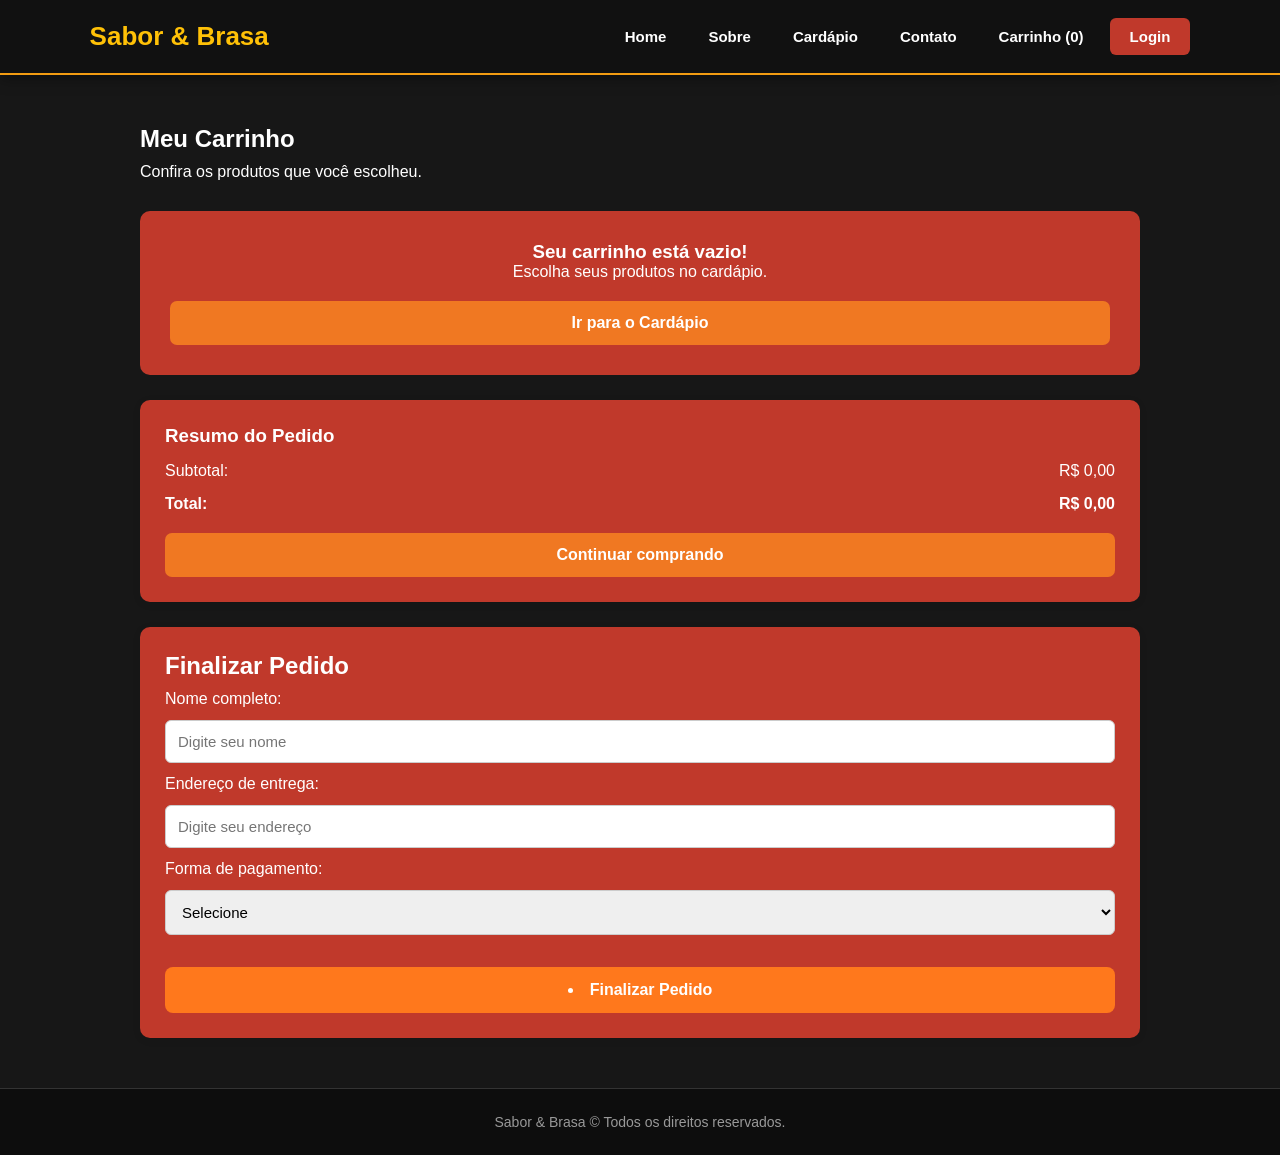
<file: carrinho.html>
<!DOCTYPE html>
<html lang="pt-BR">
<head>
    <meta charset="UTF-8">
    <meta name="viewport" content="width=device-width, initial-scale=1.0">
    <title>Carrinho - Sabor & Brasa</title>
    <link rel="stylesheet" href="carrinho.css">
     <link rel="stylesheet" href="Style2.css">
    <script src="carrinho.js" defer></script>
</head>
<body>

<header class="cabecalho">
    <div class="logo">
        <h1>Sabor & Brasa</h1>
    </div>

    <nav class="navegacao">
        <ul class="menu">
            <li><a href="index.html#home">Home</a></li>
            <li><a href="index.html#sobre">Sobre</a></li>
            <li><a href="cardapio.html">Cardápio</a></li>
            <li><a href="index.html#contato">Contato</a></li>
            <li><a href="carrinho.html">Carrinho (<span id="contadorCarrinho">0</span>)</a></li>
            <li><a href="index.html#modalLogin" class="btn-login">Login</a></li>
        </ul>
    </nav>
</header>

<main class="pagina-carrinho">

    <h2>Meu Carrinho</h2>
    <p>Confira os produtos que você escolheu.</p>

    <div id="itensCarrinho"></div>

    <div class="resumo-carrinho">
        <h3>Resumo do Pedido</h3>

        <div class="linha-total">
            <span>Subtotal:</span>
            <span id="subtotalCarrinho">R$ 0,00</span>
        </div>

        <div class="linha-total">
            <strong>Total:</strong>
            <strong id="totalCarrinho">R$ 0,00</strong>
        </div>

        <a href="cardapio.html" class="btn-voltar">
            Continuar comprando
        </a>
    </div>

    <section class="finalizar-compra">
        <h2>Finalizar Pedido</h2>

        <form id="formFinalizar">

            <label for="nomeCliente">Nome completo:</label>
            <input
                type="text"
                id="nomeCliente"
                placeholder="Digite seu nome"
                required
            >

            <label for="enderecoCliente">Endereço de entrega:</label>
            <input
                type="text"
                id="enderecoCliente"
                placeholder="Digite seu endereço"
                required
            >

            <label for="pagamentoCliente">Forma de pagamento:</label>
            <select id="pagamentoCliente" required>
                <option value="">Selecione</option>
                <option value="PIX">PIX</option>
                <option value="Cartão">Cartão</option>
                <option value="Dinheiro">Dinheiro</option>
            </select>

            <button type="submit" class="btn-finalizar">
            <li><a href="confirmacao.html"></a>Finalizar Pedido</li>
            </button>

        </form>
    </section>

</main>

<footer class="rodape">
    <p>Sabor & Brasa &copy; Todos os direitos reservados.</p>
</footer>

</body>
</html>
</file>
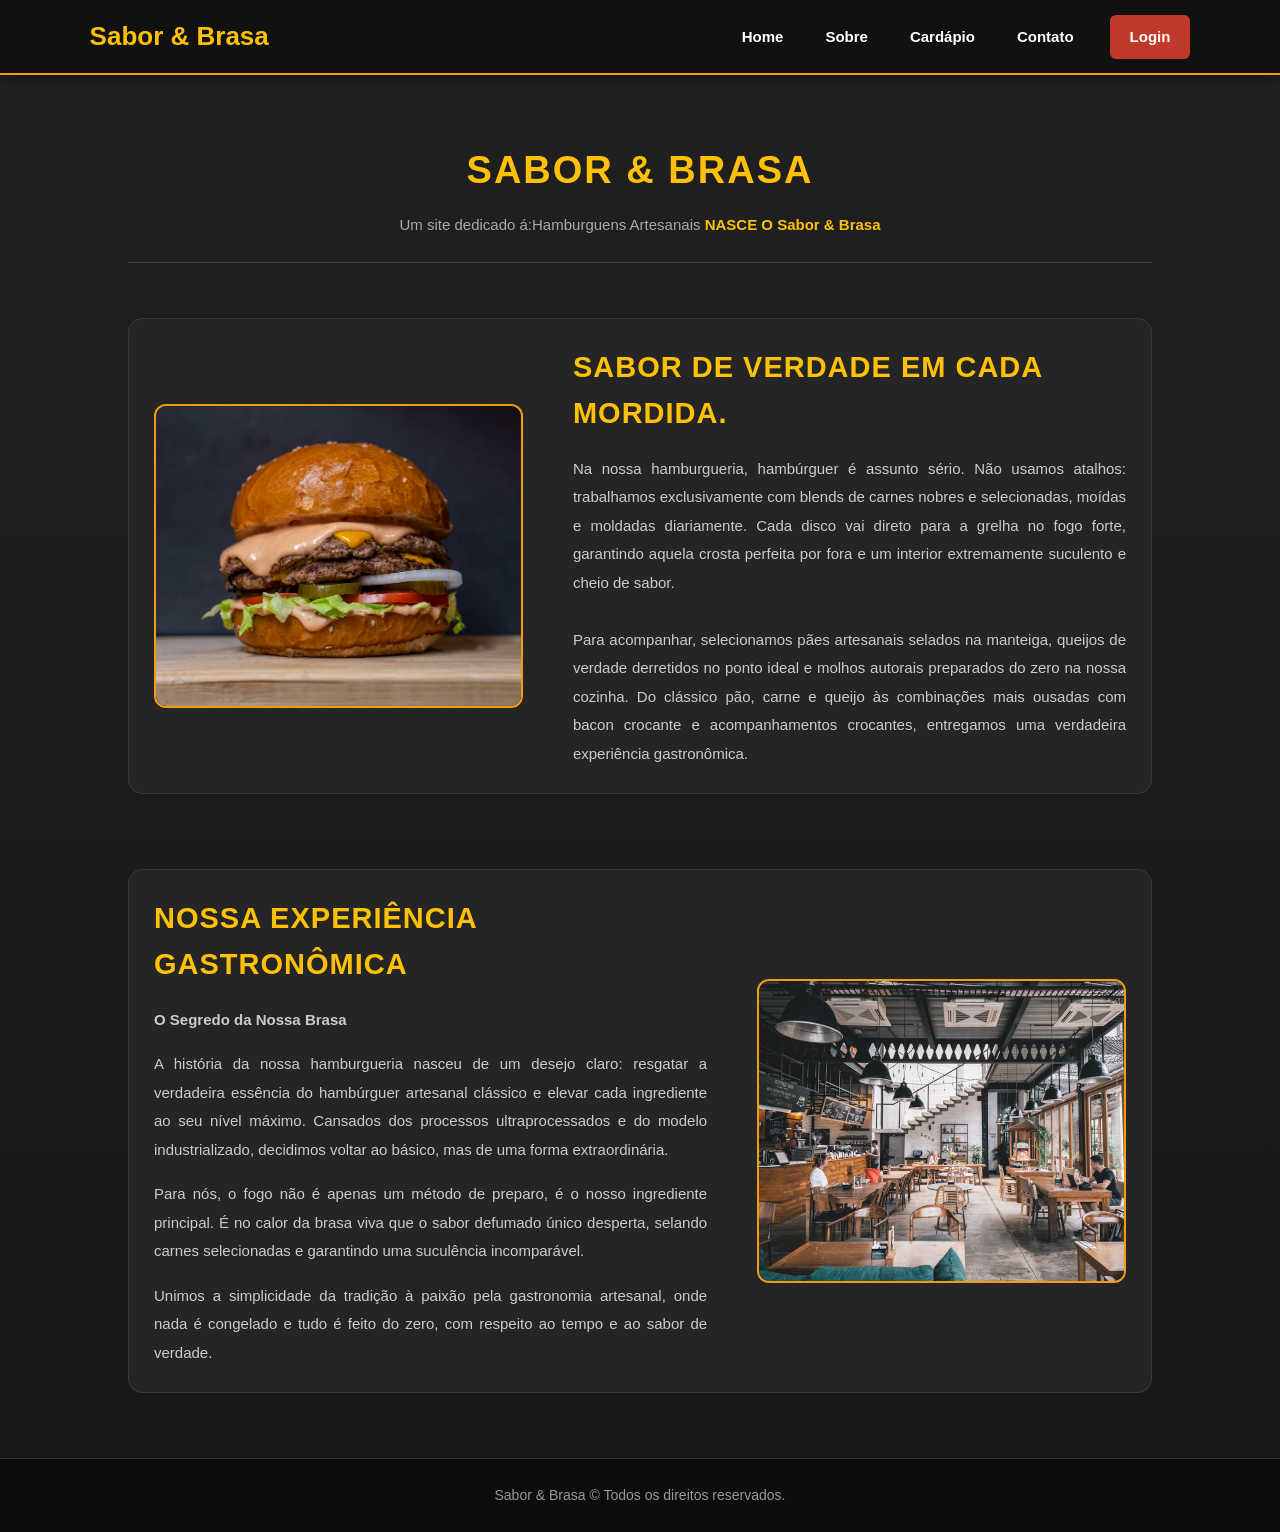
<file: sobre.html>
<!DOCTYPE html>
<html lang="pt-br">
<head>
    <meta charset="UTF-8">
    <meta name="viewport" content="width=device-width, initial-scale=1.0">
    <title>Sabor & Brasa - Sobre</title>
    <link rel="stylesheet" href="style3.css">
</head>
<body>

    <!-- CABEÇALHO E MENU -->
    <header class="cabecalho">
        <div class="logo">
            <h1>Sabor & Brasa</h1>
        </div>
        <nav class="navegacao">
            <ul class="menu">
                <li><a href="index.html">Home</a></li>
                <li><a href="sobre.html">Sobre</a></li>
                <li><a href="cardapio.html">Cardápio</a></li>
                <li><a href="index.html#contato">Contato</a></li>
                <li><a href="index.html#modalLogin" class="btn-login">Login</a></li>
            </ul>
        </nav>
    </header>

    <main class="conteudo-principal">
        <!-- TÍTULOS DE DESTAQUE -->
        <header class="header-destaque">
            <h1 class="titulo-destaque">sabor & Brasa</h1>
            <p class="subtitulo-destaque">Um site dedicado á:Hamburguens Artesanais <strong>NASCE O Sabor & Brasa</strong></p>
        </header>

        <!-- SEÇÃO: SOBRE (MÚLTIPLOS BLOCOS) -->
        <section id="sobre" class="secao-sobre">
            
            <!-- PRIMEIRO BLOCO SOBRE (IMAGEM NA ESQUERDA, TEXTO NA DIREITA) -->
            <div class="sobre-bloco">
                <div class="sobre-imagem-container">
                    <img src="1 sobre.avif" alt="Fachada da Hamburgueria Sabor & Brasa" class="sobre-imagem">
                </div>
                <div class="sobre-texto">
                    <h2>Sabor de verdade em cada mordida.</h2>
                    <p>
                        Na nossa hamburgueria, hambúrguer é assunto sério. Não usamos atalhos:
                         trabalhamos exclusivamente com blends de carnes nobres e selecionadas,
                          moídas e moldadas diariamente. Cada disco vai direto para a grelha no fogo forte,
                           garantindo aquela crosta perfeita por fora e um interior extremamente suculento e cheio de sabor.<br>
                        <br>
                        Para acompanhar, selecionamos pães artesanais selados na manteiga,
                         queijos de verdade derretidos no ponto ideal e molhos autorais preparados do zero na nossa cozinha.
                          Do clássico pão, carne e queijo às combinações mais ousadas com bacon crocante e acompanhamentos crocantes,
                           entregamos uma verdadeira experiência gastronômica.
                    </p>
                </div>
            </div>

            <!-- SEGUNDO BLOCO SOBRE (TEXTO NA ESQUERDA, IMAGEM NA DIREITA) -->
            <div class="sobre-bloco sobre-bloco-invertido">
                <div class="sobre-texto">
                    <h2>Nossa Experiência Gastronômica</h2>
                    <p><strong>O Segredo da Nossa Brasa</strong></p>
                    <p>A história da nossa hamburgueria nasceu de um desejo claro: resgatar a verdadeira essência do hambúrguer artesanal clássico e elevar cada ingrediente ao seu nível máximo. Cansados dos processos ultraprocessados e do modelo industrializado, decidimos voltar ao básico, mas de uma forma extraordinária.</p>

                    <p>Para nós, o fogo não é apenas um método de preparo, é o nosso ingrediente principal. É no calor da brasa viva que o sabor defumado único desperta, selando carnes selecionadas e garantindo uma suculência incomparável.</p>

                    <p>Unimos a simplicidade da tradição à paixão pela gastronomia artesanal, onde nada é congelado e tudo é feito do zero, com respeito ao tempo e ao sabor de verdade.</p>
                </div>

                <div class="sobre-imagem-container">
                    <img src="2 sobre.avif" alt="Churrasco na brasa" class="sobre-imagem">
                </div>
            </div>

        </section>
    </main>

    <!-- RODAPÉ -->
    <footer class="rodape">
        <p>Sabor & Brasa &copy; Todos os direitos reservados.</p>
    </footer>

</body>
</html>
</file>
<file: carrinho.css>
.pagina-carrinho {
    width: 90%;
    max-width: 1000px;
    margin: 50px auto;
    min-height: 500px;
}

.pagina-carrinho h2 {
    margin-bottom: 10px;
}

#itensCarrinho {
    margin-top: 30px;
}

.item-carrinho {
    display: flex;
    justify-content: space-between;
    align-items: center;
    gap: 15px;
    padding: 20px;
    margin-bottom: 15px;
    background: #C0392B;
    border-radius: 10px;
    box-shadow: 0 2px 8px #00000015;
}

.item-carrinho h3 {
    margin-bottom: 8px;
}

.item-carrinho p {
    margin: 5px 0;
}

.controles-quantidade {
    display: flex;
    align-items: center;
    gap: 10px;
}

.controles-quantidade button,
.btn-remover {
    border: none;
    padding: 8px 12px;
    cursor: pointer;
    border-radius: 5px;
    background: #f07822;
    color: rgb(255, 255, 255);
    font-weight: bold;
}

.btn-remover {
    background: #c0392b;
}

.resumo-carrinho,
.finalizar-compra {
    background: #C0392B;
    padding: 25px;
    margin-top: 25px;
    border-radius: 10px;
    box-shadow: 0 2px 8px #00000015;
}

.linha-total {
    display: flex;
    justify-content: space-between;
    margin: 15px 0;
}

.btn-voltar,
.btn-finalizar {
    display: block;
    width: 100%;
    text-align: center;
    padding: 13px;
    margin-top: 20px;
    border: none;
    border-radius: 7px;
    background: #f07822;
    color: rgb(255, 255, 255);
    text-decoration: none;
    font-size: 16px;
    font-weight: bold;
    cursor: pointer;
}

.finalizar-compra form {
    display: flex;
    flex-direction: column;
    gap: 12px;
}

.finalizar-compra input,
.finalizar-compra select {
    padding: 12px;
    border: 1px solid #ccc;
    border-radius: 6px;
    font-size: 15px;
}

.carrinho-vazio {
    padding: 30px;
    text-align: center;
    background: #C0392B;
    border-radius: 10px;
}

@media (max-width: 600px) {
    .item-carrinho {
        flex-direction: column;
        align-items: flex-start;
    }

    .controles-quantidade {
        flex-wrap: wrap;
    }
}

.btn-finalizar {
    display: block;
    width: 100%;
    padding: 14px;
    background-color: #ff781c;
    color: white;
    border: none;
    border-radius: 8px;
    font-size: 16px;
    font-weight: bold;
    text-align: center;
    text-decoration: none;
    cursor: pointer;
    box-sizing: border-box;
}

.btn-finalizar:hover {
    background-color: #e96813;
}

.btn-finalizar a {
    color: white;
    text-decoration: none;
}
</file>
<file: Style2.css>
/* ==================== CONFIGURAÇÕES GERAIS ==================== */
* {
    margin: 0;
    padding: 0;
    box-sizing: border-box;
}

html {
    scroll-behavior: smooth;
}

body {
    font-family: 'Arial', sans-serif;
    background-color: #171717;
    color: #ffffff;
    padding-top: 75px;
}

/* ==================== CABEÇALHO ==================== */
.cabecalho {
    width: 100%;
    height: 75px;
    background-color: #111111;
    border-bottom: 2px solid #F39C12;
    position: fixed;
    top: 0;
    left: 0;
    z-index: 100;
    display: flex;
    justify-content: space-between;
    align-items: center;
    padding: 0 7%;
    box-shadow: 0 3px 15px rgba(0,0,0,0.4);
}

.logo h1 {
    color: #ffc107;
    font-size: 26px;
    font-weight: bold;
}

.menu {
    display: flex;
    list-style: none;
    align-items: center;
    gap: 10px;
}

.menu a {
    text-decoration: none;
    color: #ffffff;
    padding: 12px 16px;
    display: block;
    font-size: 15px;
    font-weight: bold;
    transition: 0.3s;
}

.menu a:hover {
    color: #ffc107;
}

.menu .btn-login {
    background-color: #C0392B;
    border-radius: 6px;
    padding: 10px 20px;
}

.menu .btn-login:hover {
    background-color: #ffc107;
    color: #111111;
}

/* ==================== CARDÁPIO ==================== */
.secao-cardapio {
    width: 100%;
    min-height: 100vh;
    background: linear-gradient(180deg, #202020, #141414);
    padding: 65px 5%;
    text-align: center;
}

.cardapio-header {
    margin-bottom: 45px;
}

.cardapio-header h2 {
    font-size: 38px;
    color: #ffc107;
    margin-bottom: 12px;
    text-transform: uppercase;
    letter-spacing: 2px;
}

.cardapio-header p {
    color: #bbbbbb;
    font-size: 16px;
}

/* ==================== GRADE DE PRODUTOS ==================== */
.cardapio-grid {
    display: grid;
    grid-template-columns: repeat(auto-fit, minmax(230px, 260px));
    justify-content: center;
    gap: 30px;
    max-width: 1200px;
    margin: 0 auto 35px;
}

/* ==================== CARTÕES ==================== */
.cartao-produto {
    background-color: #252525;
    border: 1px solid #3b3b3b;
    border-radius: 14px;
    width: 100%;
    padding: 12px;
    display: flex;
    flex-direction: column;
    align-items: center;
    overflow: hidden;
    transition: 0.35s ease;
    box-shadow: 0 5px 15px rgba(0,0,0,0.3);
}

.cartao-produto:hover {
    transform: translateY(-9px);
    border-color: #F39C12;
    box-shadow: 0 10px 25px rgba(243,156,18,0.15);
}

/* IMAGENS */
.cartao-produto img {
    width: 100%;
    height: 180px;
    object-fit: cover;
    border-radius: 9px;
    transition: transform 0.4s;
}

.cartao-produto:hover img {
    transform: scale(1.04);
}

/* TÍTULOS */
.cartao-produto h3 {
    color: #ffc107;
    font-size: 19px;
    margin: 15px 0 7px;
    background: transparent;
}

/* CÓDIGO */
.sku {
    color: #999999;
    font-size: 11px;
    font-weight: bold;
    margin-bottom: 12px;
    letter-spacing: 1px;
}

/* DESCRIÇÃO */
.descricao {
    color: #cccccc;
    font-size: 13px;
    line-height: 1.6;
    margin-bottom: 15px;
    min-height: 62px;
}

/* PREÇO */
.preco {
    color: #ffc107;
    font-size: 24px;
    font-weight: bold;
    margin-top: auto;
    margin-bottom: 17px;
}

/* BOTÃO PEDIDO */
.btn-pedido {
    background: linear-gradient(135deg, #C0392B, #922B21);
    color: #ffffff;
    padding: 12px 15px;
    text-decoration: none;
    border-radius: 7px;
    font-weight: bold;
    font-size: 14px;
    width: 100%;
    transition: 0.3s;
}

.btn-pedido:hover {
    background: #ffc107;
    color: #111111;
    transform: scale(1.03);
}

/* ==================== MODAL DE PAGAMENTO ==================== */
.modal {
    position: fixed;
    inset: 0;
    width: 100%;
    height: 100%;
    background-color: rgba(0,0,0,0.85);
    backdrop-filter: blur(5px);
    display: flex;
    justify-content: center;
    align-items: center;
    z-index: 1000;
    opacity: 0;
    pointer-events: none;
    transition: 0.3s;
}

.modal:target {
    opacity: 1;
    pointer-events: auto;
}

.conteudo-modal {
    background-color: #222222;
    border: 2px solid #F39C12;
    border-radius: 14px;
    padding: 30px;
    width: 90%;
    max-width: 420px;
    box-shadow: 0 10px 30px rgba(0,0,0,0.7);
    position: relative;
    color: #ffffff;
}

.fechar {
    position: absolute;
    top: 12px;
    right: 18px;
    font-size: 30px;
    font-weight: bold;
    color: #aaaaaa;
    text-decoration: none;
}

.fechar:hover {
    color: #C0392B;
}

.conteudo-modal h2 {
    color: #ffc107;
    font-size: 25px;
    text-align: center;
    margin-bottom: 25px;
}

.conteudo-modal form {
    display: flex;
    flex-direction: column;
    gap: 15px;
}

.conteudo-modal input[type="text"],
.conteudo-modal select {
    width: 100%;
    padding: 13px;
    border: 1px solid #444444;
    border-radius: 7px;
    font-size: 14px;
    background-color: #333333;
    color: #ffffff;
}

.conteudo-modal input:focus,
.conteudo-modal select:focus {
    border-color: #F39C12;
}

.conteudo-modal input::placeholder {
    color: #aaaaaa;
}

.label-pagamento {
    font-size: 14px;
    font-weight: bold;
    color: #dddddd;
}

.btn-pagar {
    background-color: #C0392B;
    color: #ffffff;
    border: none;
    padding: 14px;
    border-radius: 7px;
    font-size: 16px;
    font-weight: bold;
    cursor: pointer;
    transition: 0.3s;
}

.btn-pagar:hover {
    background-color: #ffc107;
    color: #111111;
}

/* ==================== RODAPÉ ==================== */
.rodape {
    background-color: #0d0d0d;
    border-top: 1px solid #333333;
    color: #999999;
    text-align: center;
    padding: 25px;
    font-size: 14px;
}

/* ==================== RESPONSIVIDADE ==================== */
@media (max-width: 768px) {
    .cabecalho {
        height: auto;
        min-height: 75px;
        padding: 12px 4%;
        flex-direction: column;
        gap: 10px;
    }

    body {
        padding-top: 125px;
    }

    .menu {
        flex-wrap: wrap;
        justify-content: center;
        gap: 0;
    }

    .menu a {
        padding: 9px;
        font-size: 13px;
    }

    .logo h1 {
        font-size: 23px;
    }

    .cardapio-header h2 {
        font-size: 29px;
    }

    .cardapio-grid {
        grid-template-columns: repeat(auto-fit, minmax(220px, 1fr));
        gap: 18px;
    }
}

@media (max-width: 480px) {
    .cardapio-grid {
        grid-template-columns: 1fr;
    }

    .cartao-produto {
        max-width: 350px;
        margin: auto;
    }
}


/*  NAVEGAÇÃO DAS CATEGORIAS */

.categorias {
    display: flex;
    justify-content: center;
    align-items: center;
    flex-wrap: wrap;
    gap: 15px;
    margin: 35px auto 65px;
}

.categorias a {
    text-decoration: none;
    color: #ffffff;
    background-color: #252525;
    border: 1px solid #F39C12;
    padding: 13px 25px;
    border-radius: 8px;
    font-size: 15px;
    font-weight: bold;
    transition: 0.3s;
}

.categorias a:hover {
    background-color: #ffc107;
    color: #111111;
    transform: translateY(-4px);
}

/*  SEÇÕES DE CATEGORIAS  */

.categoria-produtos {
    padding-top: 25px;
    margin-bottom: 75px;
    scroll-margin-top: 95px;
}

.titulo-categoria {
    text-align: left;
    max-width: 1200px;
    margin: 0 auto 30px;
    padding-bottom: 15px;
    border-bottom: 2px solid #F39C12;
}

.titulo-categoria h2 {
    color: #ffc107;
    font-size: 30px;
    margin-bottom: 8px;
    text-transform: uppercase;
    letter-spacing: 1px;
}

.titulo-categoria p {
    color: #bbbbbb;
    font-size: 15px;
}

/* RESPONSIVIDADE  */

@media (max-width: 768px) {
    .categorias {
        gap: 10px;
        margin-bottom: 45px;
    }

    .categorias a {
        padding: 10px 15px;
        font-size: 13px;
    }

    .titulo-categoria {
        text-align: center;
    }

    .titulo-categoria h2 {
        font-size: 25px;
    }

    .categoria-produtos {
        scroll-margin-top: 135px;
    }
}

@media (max-width: 480px) {
    .categorias {
        flex-direction: column;
    }

    .categorias a {
        width: 100%;
        max-width: 280px;
    }
}
</file>
<file: style3.css>
/* ==================== RESET E GERAL ==================== */
* {
    box-sizing: border-box;
    margin: 0;
    padding: 0;
}

html {
    scroll-behavior: smooth;
    scroll-padding-top: 90px;
}

body {
    font-family: 'Roboto', Arial, Helvetica, sans-serif;
    background-color: #171717;
    color: #dddddd;
    line-height: 1.6;
}

/* ==================== CONTEÚDO PRINCIPAL ==================== */
.conteudo-principal {
    margin-top: 75px;
    padding: 65px 10%;
    min-height: 70vh;
    background: linear-gradient(180deg, #202020, #171717);
}

/* ==================== CABEÇALHO / MENU ==================== */
.cabecalho {
    width: 100%;
    height: 75px;
    background-color: #111111;
    border-bottom: 2px solid #F39C12;
    position: fixed;
    top: 0;
    left: 0;
    z-index: 100;
    display: flex;
    justify-content: space-between;
    align-items: center;
    padding: 0 7%;
    box-shadow: 0 3px 15px rgba(0,0,0,0.4);
}

.logo h1 {
    color: #ffc107;
    font-size: 26px;
    font-weight: bold;
}

.navegacao {
    display: flex;
}

.menu {
    display: flex;
    list-style: none;
    align-items: center;
    gap: 10px;
}

.menu a {
    text-decoration: none;
    color: #ffffff;
    padding: 12px 16px;
    display: block;
    font-size: 15px;
    font-weight: bold;
    transition: 0.3s;
}

.menu a:hover {
    color: #ffc107;
}

/* BOTÃO LOGIN */
.btn-login {
    background-color: #C0392B;
    border-radius: 6px;
    padding: 10px 20px !important;
    margin-left: 10px;
    font-weight: bold;
}

.btn-login:hover {
    background-color: #ffc107 !important;
    color: #111111 !important;
}

/* ==================== TÍTULO DE DESTAQUE ==================== */
.header-destaque {
    text-align: center;
    margin-bottom: 55px;
    padding-bottom: 25px;
    border-bottom: 1px solid #444444;
}

.titulo-destaque {
    color: #ffc107;
    font-size: 38px;
    font-weight: 900;
    letter-spacing: 2px;
    margin-bottom: 12px;
    text-transform: uppercase;
}

.subtitulo-destaque {
    color: #aaaaaa;
    font-size: 15px;
}

.subtitulo-destaque strong {
    color: #ffc107;
}

/* ==================== SEÇÃO SOBRE ==================== */
.secao-sobre {
    width: 100%;
    display: flex;
    flex-direction: column;
    gap: 75px;
}

/* BLOCOS DE CONTEÚDO */
.sobre-bloco {
    display: flex;
    align-items: center;
    justify-content: space-between;
    gap: 50px;
    padding: 25px;
    background-color: #252525;
    border: 1px solid #383838;
    border-radius: 14px;
    transition: 0.3s;
}

.sobre-bloco:hover {
    border-color: #F39C12;
    box-shadow: 0 8px 25px rgba(0,0,0,0.3);
}

/* BLOCO INVERTIDO */
.sobre-bloco-invertido {
    flex-direction: row;
}

/* ==================== IMAGENS ==================== */
.sobre-imagem-container {
    flex: 1 1 40%;
    max-width: 450px;
    overflow: hidden;
    border-radius: 12px;
    border: 2px solid #F39C12;
}

.sobre-imagem {
    width: 100%;
    height: 300px;
    display: block;
    border-radius: 10px;
    object-fit: cover;
    transition: transform 0.4s;
}

.sobre-imagem-container:hover .sobre-imagem {
    transform: scale(1.05);
}

/* ==================== TEXTOS ==================== */
.sobre-texto {
    flex: 1 1 60%;
}

.sobre-texto h2 {
    font-size: 29px;
    margin-bottom: 18px;
    color: #ffc107;
    text-transform: uppercase;
    letter-spacing: 1px;
}

.sobre-texto p {
    font-size: 15px;
    line-height: 1.9;
    color: #cccccc;
    margin-bottom: 16px;
    text-align: justify;
}

.sobre-texto p:last-child {
    margin-bottom: 0;
}

/* ==================== RODAPÉ ==================== */
.rodape {
    background-color: #0d0d0d;
    border-top: 1px solid #333333;
    color: #999999;
    text-align: center;
    padding: 25px;
    font-size: 14px;
    margin-top: 0;
}

/* ==================== RESPONSIVIDADE ==================== */
@media (max-width: 768px) {

    .cabecalho {
        height: auto;
        min-height: 75px;
        padding: 12px 4%;
        flex-direction: column;
        gap: 10px;
    }

    .menu {
        flex-wrap: wrap;
        justify-content: center;
        gap: 0;
    }

    .menu a {
        padding: 9px;
        font-size: 13px;
    }

    .logo h1 {
        font-size: 23px;
    }

    .conteudo-principal {
        margin-top: 120px;
        padding: 45px 5%;
    }

    .titulo-destaque {
        font-size: 29px;
    }

    .sobre-bloco,
    .sobre-bloco-invertido {
        flex-direction: column;
        padding: 18px;
        gap: 25px;
    }

    .sobre-imagem-container,
    .sobre-texto {
        width: 100%;
        max-width: 100%;
        flex: auto;
    }

    .sobre-imagem {
        height: 250px;
    }

    .sobre-texto h2 {
        font-size: 24px;
    }

    .sobre-texto p {
        font-size: 14px;
    }

    .secao-sobre {
        gap: 35px;
    }
}

@media (max-width: 480px) {

    .titulo-destaque {
        font-size: 25px;
    }

    .subtitulo-destaque {
        font-size: 13px;
    }

    .sobre-imagem {
        height: 210px;
    }

    .sobre-texto h2 {
        font-size: 21px;
    }
}
</file>
